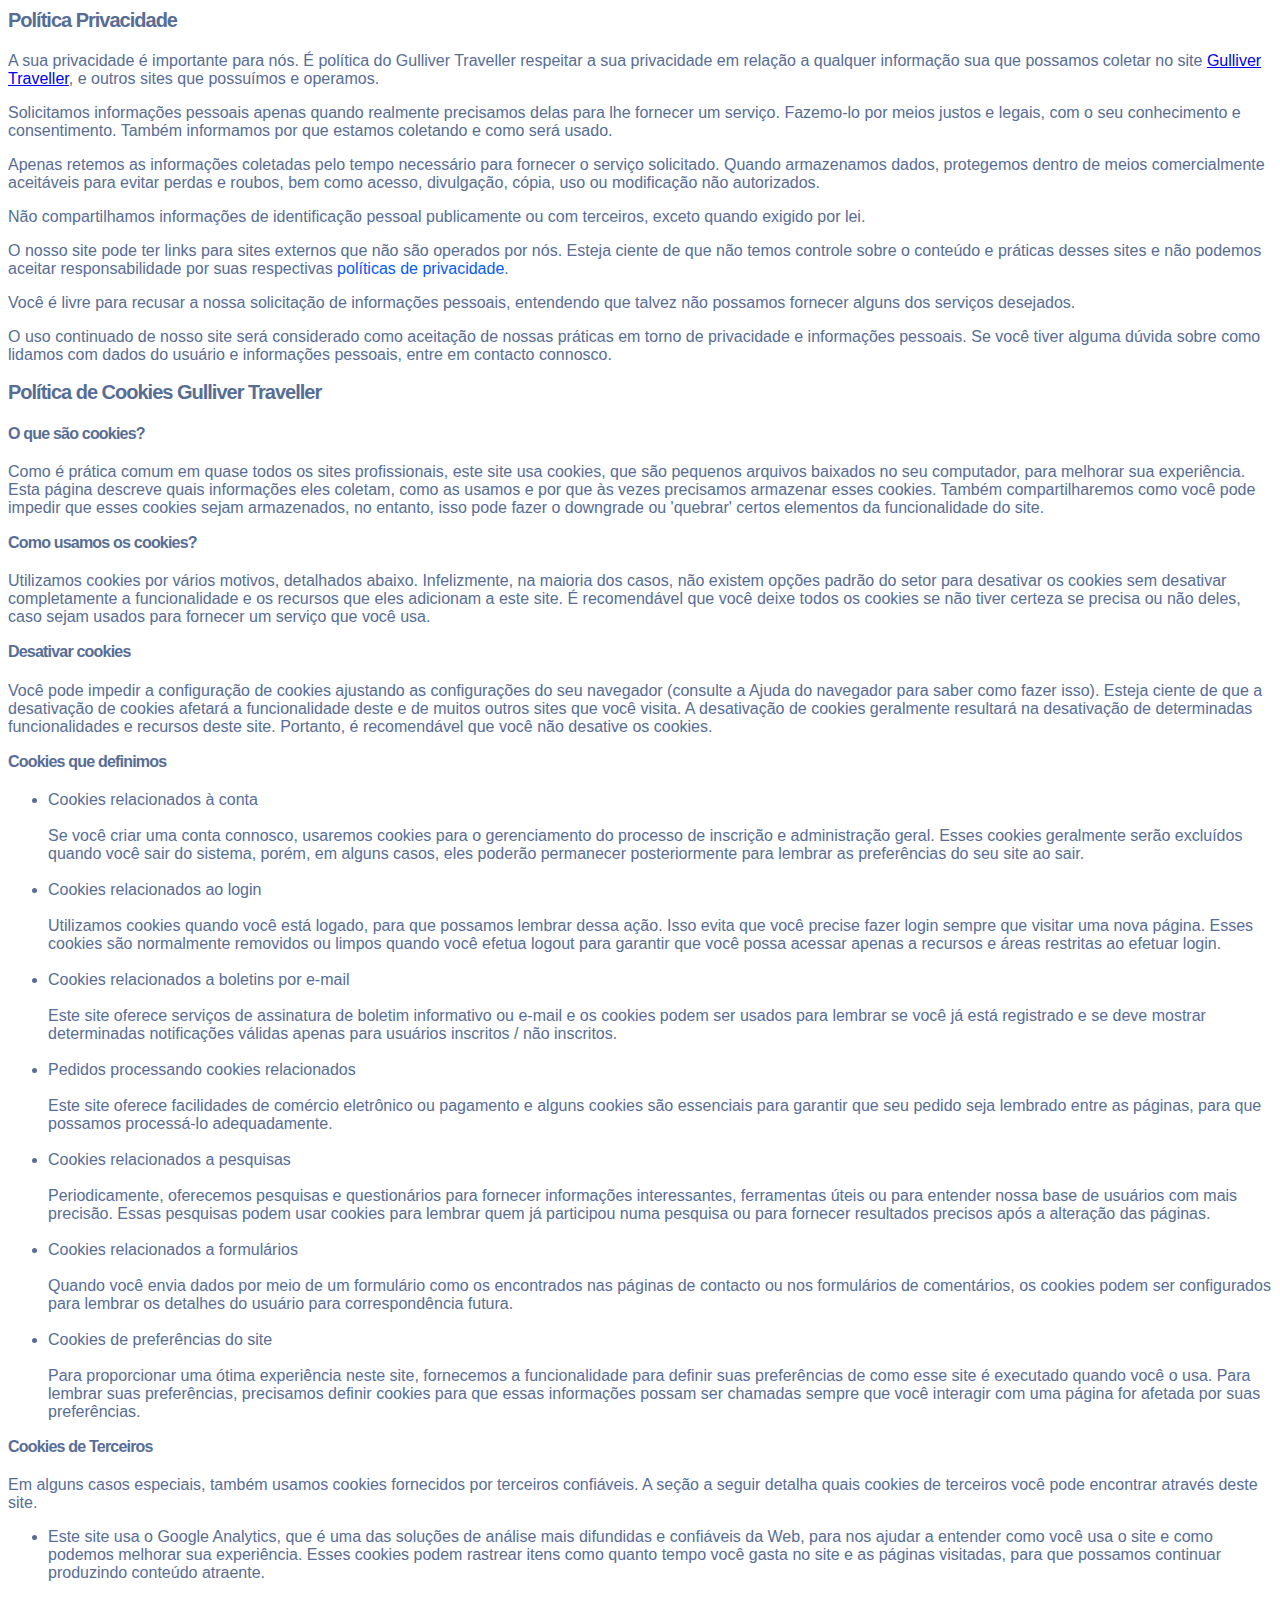
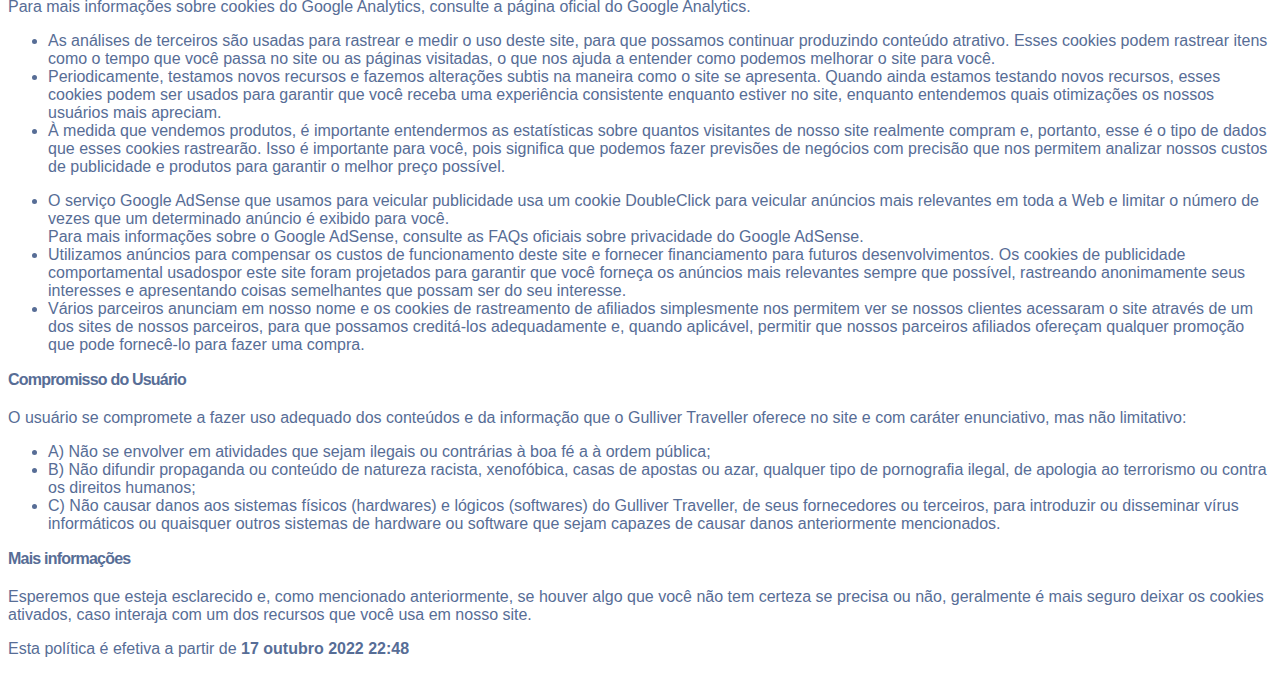
<file: cookies.html>
<!DOCTYPE html>
<html lang="en">

<head>
    <meta charset="UTF-8">
    <meta http-equiv="X-UA-Compatible" content="IE=edge">
    <meta name="viewport" content="width=device-width, initial-scale=1.0">
    <title>Politica de privacidade</title>
    <link rel="icon" href="./assets/img/logo.png">
    <link rel="stylesheet" href="./index.html">
</head>

<body>

    <h2
        style="box-sizing: border-box; margin: 0px; line-height: 1.2; font-size: 20px; letter-spacing: -0.05em; color: #576d96; padding-bottom: 20px; font-family: Montserrat, sans-serif; background-color: #ffffff;">
        Pol&iacute;tica Privacidade</h2>
    <p
        style="box-sizing: border-box; margin-top: 0px; margin-bottom: 1rem; font-size: 16px; color: #576d96; font-family: Montserrat, sans-serif; background-color: #ffffff;">
        A sua privacidade &eacute; importante para n&oacute;s. &Eacute; pol&iacute;tica do Gulliver Traveller respeitar
        a
        sua privacidade em rela&ccedil;&atilde;o a qualquer informa&ccedil;&atilde;o sua que possamos coletar no site <a
            href="https://traveler-gulliver-remaster.vercel.app/">Gulliver Traveller</a>, e outros sites que
        possu&iacute;mos e operamos.</p>
    <p
        style="box-sizing: border-box; margin-top: 0px; margin-bottom: 1rem; font-size: 16px; color: #576d96; font-family: Montserrat, sans-serif; background-color: #ffffff;">
        Solicitamos informa&ccedil;&otilde;es pessoais apenas quando realmente precisamos delas para lhe fornecer um
        servi&ccedil;o. Fazemo-lo por meios justos e legais, com o seu conhecimento e consentimento. Tamb&eacute;m
        informamos por que estamos coletando e como ser&aacute; usado.</p>
    <p
        style="box-sizing: border-box; margin-top: 0px; margin-bottom: 1rem; font-size: 16px; color: #576d96; font-family: Montserrat, sans-serif; background-color: #ffffff;">
        Apenas retemos as informa&ccedil;&otilde;es coletadas pelo tempo necess&aacute;rio para fornecer o
        servi&ccedil;o
        solicitado. Quando armazenamos dados, protegemos dentro de meios comercialmente aceit&aacute;veis ​​para evitar
        perdas e roubos, bem como acesso, divulga&ccedil;&atilde;o, c&oacute;pia, uso ou modifica&ccedil;&atilde;o
        n&atilde;o autorizados.</p>
    <p
        style="box-sizing: border-box; margin-top: 0px; margin-bottom: 1rem; font-size: 16px; color: #576d96; font-family: Montserrat, sans-serif; background-color: #ffffff;">
        N&atilde;o compartilhamos informa&ccedil;&otilde;es de identifica&ccedil;&atilde;o pessoal publicamente ou com
        terceiros, exceto quando exigido por lei.</p>
    <p
        style="box-sizing: border-box; margin-top: 0px; margin-bottom: 1rem; font-size: 16px; color: #576d96; font-family: Montserrat, sans-serif; background-color: #ffffff;">
        O nosso site pode ter links para sites externos que n&atilde;o s&atilde;o operados por n&oacute;s. Esteja ciente
        de
        que n&atilde;o temos controle sobre o conte&uacute;do e pr&aacute;ticas desses sites e n&atilde;o podemos
        aceitar
        responsabilidade por suas respectivas&nbsp;<a
            style="box-sizing: border-box; color: #055af9; text-decoration-line: none; background-color: transparent;"
            href="https://politicaprivacidade.com/" target="_BLANK">pol&iacute;ticas de privacidade</a>.</p>
    <p
        style="box-sizing: border-box; margin-top: 0px; margin-bottom: 1rem; font-size: 16px; color: #576d96; font-family: Montserrat, sans-serif; background-color: #ffffff;">
        Voc&ecirc; &eacute; livre para recusar a nossa solicita&ccedil;&atilde;o de informa&ccedil;&otilde;es pessoais,
        entendendo que talvez n&atilde;o possamos fornecer alguns dos servi&ccedil;os desejados.</p>
    <p
        style="box-sizing: border-box; margin-top: 0px; margin-bottom: 1rem; font-size: 16px; color: #576d96; font-family: Montserrat, sans-serif; background-color: #ffffff;">
        O uso continuado de nosso site ser&aacute; considerado como aceita&ccedil;&atilde;o de nossas pr&aacute;ticas em
        torno de privacidade e informa&ccedil;&otilde;es pessoais. Se voc&ecirc; tiver alguma d&uacute;vida sobre como
        lidamos com dados do usu&aacute;rio e informa&ccedil;&otilde;es pessoais, entre em contacto connosco.</p>
    <p
        style="box-sizing: border-box; margin-top: 0px; margin-bottom: 1rem; font-size: 16px; color: #576d96; font-family: Montserrat, sans-serif; background-color: #ffffff;">
    <h2
        style="box-sizing: border-box; margin: 0px; line-height: 1.2; font-size: 20px; letter-spacing: -0.05em; color: #576d96; padding-bottom: 20px; font-family: Montserrat, sans-serif; background-color: #ffffff;">
        Pol&iacute;tica de Cookies Gulliver Traveller</h2>
    <h3
        style="box-sizing: border-box; margin: 0px 0px 20px; line-height: 1.2; font-size: 16px; letter-spacing: -0.05em; color: #576d96; font-family: Montserrat, sans-serif; background-color: #ffffff;">
        O que s&atilde;o cookies?</h3>
    <p
        style="font-size: 16px; box-sizing: border-box; margin-top: 0px; margin-bottom: 1rem; color: #576d96; font-family: Montserrat, sans-serif; background-color: #ffffff;">
        Como &eacute; pr&aacute;tica comum em quase todos os sites profissionais, este site usa cookies, que s&atilde;o
        pequenos arquivos baixados no seu computador, para melhorar sua experi&ecirc;ncia. Esta p&aacute;gina descreve
        quais
        informa&ccedil;&otilde;es eles coletam, como as usamos e por que &agrave;s vezes precisamos armazenar esses
        cookies.
        Tamb&eacute;m compartilharemos como voc&ecirc; pode impedir que esses cookies sejam armazenados, no entanto,
        isso
        pode fazer o downgrade ou 'quebrar' certos elementos da funcionalidade do site.</p>
    <h3
        style="box-sizing: border-box; margin: 0px 0px 20px; line-height: 1.2; font-size: 16px; letter-spacing: -0.05em; color: #576d96; font-family: Montserrat, sans-serif; background-color: #ffffff;">
        Como usamos os cookies?</h3>
    <p
        style="font-size: 16px; box-sizing: border-box; margin-top: 0px; margin-bottom: 1rem; color: #576d96; font-family: Montserrat, sans-serif; background-color: #ffffff;">
        Utilizamos cookies por v&aacute;rios motivos, detalhados abaixo. Infelizmente, na maioria dos casos, n&atilde;o
        existem op&ccedil;&otilde;es padr&atilde;o do setor para desativar os cookies sem desativar completamente a
        funcionalidade e os recursos que eles adicionam a este site. &Eacute; recomend&aacute;vel que voc&ecirc; deixe
        todos
        os cookies se n&atilde;o tiver certeza se precisa ou n&atilde;o deles, caso sejam usados ​​para fornecer um
        servi&ccedil;o que voc&ecirc; usa.</p>
    <h3
        style="box-sizing: border-box; margin: 0px 0px 20px; line-height: 1.2; font-size: 16px; letter-spacing: -0.05em; color: #576d96; font-family: Montserrat, sans-serif; background-color: #ffffff;">
        Desativar cookies</h3>
    <p
        style="font-size: 16px; box-sizing: border-box; margin-top: 0px; margin-bottom: 1rem; color: #576d96; font-family: Montserrat, sans-serif; background-color: #ffffff;">
        Voc&ecirc; pode impedir a configura&ccedil;&atilde;o de cookies ajustando as configura&ccedil;&otilde;es do seu
        navegador (consulte a Ajuda do navegador para saber como fazer isso). Esteja ciente de que a
        desativa&ccedil;&atilde;o de cookies afetar&aacute; a funcionalidade deste e de muitos outros sites que
        voc&ecirc;
        visita. A desativa&ccedil;&atilde;o de cookies geralmente resultar&aacute; na desativa&ccedil;&atilde;o de
        determinadas funcionalidades e recursos deste site. Portanto, &eacute; recomend&aacute;vel que voc&ecirc;
        n&atilde;o
        desative os cookies.</p>
    <h3
        style="box-sizing: border-box; margin: 0px 0px 20px; line-height: 1.2; font-size: 16px; letter-spacing: -0.05em; color: #576d96; font-family: Montserrat, sans-serif; background-color: #ffffff;">
        Cookies que definimos</h3>
    <ul
        style="font-size: 16px; box-sizing: border-box; margin-top: 0px; margin-bottom: 1rem; color: #576d96; font-family: Montserrat, sans-serif; background-color: #ffffff;">
        <li style="box-sizing: border-box;">Cookies relacionados &agrave; conta<br style="box-sizing: border-box;" /><br
                style="box-sizing: border-box;" />Se voc&ecirc; criar uma conta connosco, usaremos cookies para o
            gerenciamento do processo de inscri&ccedil;&atilde;o e administra&ccedil;&atilde;o geral. Esses cookies
            geralmente ser&atilde;o exclu&iacute;dos quando voc&ecirc; sair do sistema, por&eacute;m, em alguns casos,
            eles
            poder&atilde;o permanecer posteriormente para lembrar as prefer&ecirc;ncias do seu site ao sair.<br
                style="box-sizing: border-box;" /><br style="box-sizing: border-box;" /></li>
        <li style="box-sizing: border-box;">Cookies relacionados ao login<br style="box-sizing: border-box;" /><br
                style="box-sizing: border-box;" />Utilizamos cookies quando voc&ecirc; est&aacute; logado, para que
            possamos
            lembrar dessa a&ccedil;&atilde;o. Isso evita que voc&ecirc; precise fazer login sempre que visitar uma nova
            p&aacute;gina. Esses cookies s&atilde;o normalmente removidos ou limpos quando voc&ecirc; efetua logout para
            garantir que voc&ecirc; possa acessar apenas a recursos e &aacute;reas restritas ao efetuar login.<br
                style="box-sizing: border-box;" /><br style="box-sizing: border-box;" /></li>
        <li style="box-sizing: border-box;">Cookies relacionados a boletins por e-mail<br
                style="box-sizing: border-box;" /><br style="box-sizing: border-box;" />Este site oferece
            servi&ccedil;os de
            assinatura de boletim informativo ou e-mail e os cookies podem ser usados ​​para lembrar se voc&ecirc;
            j&aacute;
            est&aacute; registrado e se deve mostrar determinadas notifica&ccedil;&otilde;es v&aacute;lidas apenas para
            usu&aacute;rios inscritos / n&atilde;o inscritos.<br style="box-sizing: border-box;" /><br
                style="box-sizing: border-box;" /></li>
        <li style="box-sizing: border-box;">Pedidos processando cookies relacionados<br
                style="box-sizing: border-box;" /><br style="box-sizing: border-box;" />Este site oferece facilidades de
            com&eacute;rcio eletr&ocirc;nico ou pagamento e alguns cookies s&atilde;o essenciais para garantir que seu
            pedido seja lembrado entre as p&aacute;ginas, para que possamos process&aacute;-lo adequadamente.<br
                style="box-sizing: border-box;" /><br style="box-sizing: border-box;" /></li>
        <li style="box-sizing: border-box;">Cookies relacionados a pesquisas<br style="box-sizing: border-box;" /><br
                style="box-sizing: border-box;" />Periodicamente, oferecemos pesquisas e question&aacute;rios para
            fornecer
            informa&ccedil;&otilde;es interessantes, ferramentas &uacute;teis ou para entender nossa base de
            usu&aacute;rios
            com mais precis&atilde;o. Essas pesquisas podem usar cookies para lembrar quem j&aacute; participou numa
            pesquisa ou para fornecer resultados precisos ap&oacute;s a altera&ccedil;&atilde;o das p&aacute;ginas.<br
                style="box-sizing: border-box;" /><br style="box-sizing: border-box;" /></li>
        <li style="box-sizing: border-box;">Cookies relacionados a formul&aacute;rios<br
                style="box-sizing: border-box;" /><br style="box-sizing: border-box;" />Quando voc&ecirc; envia dados
            por
            meio de um formul&aacute;rio como os encontrados nas p&aacute;ginas de contacto ou nos formul&aacute;rios de
            coment&aacute;rios, os cookies podem ser configurados para lembrar os detalhes do usu&aacute;rio para
            correspond&ecirc;ncia futura.<br style="box-sizing: border-box;" /><br style="box-sizing: border-box;" />
        </li>
        <li style="box-sizing: border-box;">Cookies de prefer&ecirc;ncias do site<br
                style="box-sizing: border-box;" /><br style="box-sizing: border-box;" />Para proporcionar uma
            &oacute;tima experi&ecirc;ncia neste site,
            fornecemos a funcionalidade para definir suas prefer&ecirc;ncias de como esse site &eacute; executado quando
            voc&ecirc; o usa. Para lembrar suas prefer&ecirc;ncias, precisamos definir cookies para que essas
            informa&ccedil;&otilde;es possam ser chamadas sempre que voc&ecirc; interagir com uma p&aacute;gina for
            afetada
            por suas prefer&ecirc;ncias.</li>
    </ul>
    <h3
        style="box-sizing: border-box; margin: 0px 0px 20px; line-height: 1.2; font-size: 16px; letter-spacing: -0.05em; color: #576d96; font-family: Montserrat, sans-serif; background-color: #ffffff;">
        Cookies de Terceiros</h3>
    <p
        style="font-size: 16px; box-sizing: border-box; margin-top: 0px; margin-bottom: 1rem; color: #576d96; font-family: Montserrat, sans-serif; background-color: #ffffff;">
        Em alguns casos especiais, tamb&eacute;m usamos cookies fornecidos por terceiros confi&aacute;veis. A
        se&ccedil;&atilde;o a seguir detalha quais cookies de terceiros voc&ecirc; pode encontrar atrav&eacute;s deste
        site.
    </p>
    <ul
        style="font-size: 16px; box-sizing: border-box; margin-top: 0px; margin-bottom: 1rem; color: #576d96; font-family: Montserrat, sans-serif; background-color: #ffffff;">
        <li style="box-sizing: border-box;">Este site usa o Google Analytics, que &eacute; uma das
            solu&ccedil;&otilde;es de
            an&aacute;lise mais difundidas e confi&aacute;veis ​​da Web, para nos ajudar a entender como voc&ecirc; usa
            o
            site e como podemos melhorar sua experi&ecirc;ncia. Esses cookies podem rastrear itens como quanto tempo
            voc&ecirc; gasta no site e as p&aacute;ginas visitadas, para que possamos continuar produzindo
            conte&uacute;do
            atraente.</li>
    </ul>
    <p
        style="font-size: 16px; box-sizing: border-box; margin-top: 0px; margin-bottom: 1rem; color: #576d96; font-family: Montserrat, sans-serif; background-color: #ffffff;">
        Para mais informa&ccedil;&otilde;es sobre cookies do Google Analytics, consulte a p&aacute;gina oficial do
        Google
        Analytics.</p>
    <ul
        style="font-size: 16px; box-sizing: border-box; margin-top: 0px; margin-bottom: 1rem; color: #576d96; font-family: Montserrat, sans-serif; background-color: #ffffff;">
        <li style="box-sizing: border-box;">As an&aacute;lises de terceiros s&atilde;o usadas para rastrear e medir o
            uso
            deste site, para que possamos continuar produzindo conte&uacute;do atrativo. Esses cookies podem rastrear
            itens
            como o tempo que voc&ecirc; passa no site ou as p&aacute;ginas visitadas, o que nos ajuda a entender como
            podemos melhorar o site para voc&ecirc;.</li>
        <li style="box-sizing: border-box;">Periodicamente, testamos novos recursos e fazemos altera&ccedil;&otilde;es
            subtis na maneira como o site se apresenta. Quando ainda estamos testando novos recursos, esses cookies
            podem
            ser usados ​​para garantir que voc&ecirc; receba uma experi&ecirc;ncia consistente enquanto estiver no site,
            enquanto entendemos quais otimiza&ccedil;&otilde;es os nossos usu&aacute;rios mais apreciam.</li>
        <li style="box-sizing: border-box;">&Agrave; medida que vendemos produtos, &eacute; importante entendermos as
            estat&iacute;sticas sobre quantos visitantes de nosso site realmente compram e, portanto, esse &eacute; o
            tipo
            de dados que esses cookies rastrear&atilde;o. Isso &eacute; importante para voc&ecirc;, pois significa que
            podemos fazer previs&otilde;es de neg&oacute;cios com precis&atilde;o que nos permitem analizar nossos
            custos de
            publicidade e produtos para garantir o melhor pre&ccedil;o poss&iacute;vel.</li>
    </ul>
    <p>
    <ul
        style="box-sizing: border-box; margin-top: 0px; margin-bottom: 1rem; color: #576d96; font-family: Montserrat, sans-serif; font-size: 16px; background-color: #ffffff;">
        <li style="box-sizing: border-box;">O servi&ccedil;o Google AdSense que usamos para veicular publicidade usa um
            cookie DoubleClick para veicular an&uacute;ncios mais relevantes em toda a Web e limitar o n&uacute;mero de
            vezes que um determinado an&uacute;ncio &eacute; exibido para voc&ecirc;.<br
                style="box-sizing: border-box;" />Para mais informa&ccedil;&otilde;es sobre o Google AdSense, consulte
            as
            FAQs oficiais sobre privacidade do Google AdSense.</li>
        <li style="box-sizing: border-box;">Utilizamos an&uacute;ncios para compensar os custos de funcionamento deste
            site
            e fornecer financiamento para futuros desenvolvimentos. Os cookies de publicidade comportamental usados
            ​​por
            este site foram projetados para garantir que voc&ecirc; forne&ccedil;a os an&uacute;ncios mais relevantes
            sempre
            que poss&iacute;vel, rastreando anonimamente seus interesses e apresentando coisas semelhantes que possam
            ser do
            seu interesse.</li>
        <li style="box-sizing: border-box;">V&aacute;rios parceiros anunciam em nosso nome e os cookies de rastreamento
            de
            afiliados simplesmente nos permitem ver se nossos clientes acessaram o site atrav&eacute;s de um dos sites
            de
            nossos parceiros, para que possamos credit&aacute;-los adequadamente e, quando aplic&aacute;vel, permitir
            que
            nossos parceiros afiliados ofere&ccedil;am qualquer promo&ccedil;&atilde;o que pode fornec&ecirc;-lo para
            fazer
            uma compra.</li>
    </ul>
    </p>
    </p>
    <h3
        style="box-sizing: border-box; margin: 0px 0px 20px; line-height: 1.2; font-size: 16px; letter-spacing: -0.05em; color: #576d96; font-family: Montserrat, sans-serif; background-color: #ffffff;">
        Compromisso do Usu&aacute;rio</h3>
    <p
        style="box-sizing: border-box; margin-top: 0px; margin-bottom: 1rem; font-size: 16px; color: #576d96; font-family: Montserrat, sans-serif; background-color: #ffffff;">
        O usu&aacute;rio se compromete a fazer uso adequado dos conte&uacute;dos e da informa&ccedil;&atilde;o que o
        Gulliver Traveller oferece no site e com car&aacute;ter enunciativo, mas n&atilde;o limitativo:</p>
    <ul
        style="box-sizing: border-box; margin-top: 0px; margin-bottom: 1rem; color: #576d96; font-family: Montserrat, sans-serif; font-size: 16px; background-color: #ffffff;">
        <li style="box-sizing: border-box;">A) N&atilde;o se envolver em atividades que sejam ilegais ou
            contr&aacute;rias
            &agrave; boa f&eacute; a &agrave; ordem p&uacute;blica;</li>
        <li style="box-sizing: border-box;">B) N&atilde;o difundir propaganda ou conte&uacute;do de natureza racista,
            xenof&oacute;bica, <a href='https://apostasonline.guru/' rel='nofollow' target='_BLANK'
                style='color:inherit !important; text-decoration: none !important; font-size: inherit !important;'>casas
                de
                apostas</a> ou azar, qualquer tipo de pornografia ilegal, de apologia ao terrorismo ou contra os
            direitos
            humanos;</li>
        <li style="box-sizing: border-box;">C) N&atilde;o causar danos aos sistemas f&iacute;sicos (hardwares) e
            l&oacute;gicos (softwares) do Gulliver Traveller, de seus fornecedores ou terceiros, para introduzir ou
            disseminar v&iacute;rus inform&aacute;ticos ou quaisquer outros sistemas de hardware ou software que sejam
            capazes de causar danos anteriormente mencionados.</li>
    </ul>
    <h3
        style="box-sizing: border-box; margin: 0px 0px 20px; line-height: 1.2; font-size: 16px; letter-spacing: -0.05em; color: #576d96; font-family: Montserrat, sans-serif; background-color: #ffffff;">
        Mais informa&ccedil;&otilde;es</h3>
    <p
        style="box-sizing: border-box; margin-top: 0px; margin-bottom: 1rem; font-size: 16px; color: #576d96; font-family: Montserrat, sans-serif; background-color: #ffffff;">
        Esperemos que esteja esclarecido e, como mencionado anteriormente, se houver algo que voc&ecirc; n&atilde;o tem
        certeza se precisa ou n&atilde;o, geralmente &eacute; mais seguro deixar os cookies ativados, caso interaja com
        um
        dos recursos que voc&ecirc; usa em nosso site.</p>
    <p
        style="box-sizing: border-box; margin-top: 0px; margin-bottom: 1rem; font-size: 16px; color: #576d96; font-family: Montserrat, sans-serif; background-color: #ffffff;">
        Esta pol&iacute;tica &eacute; efetiva a partir de <strong>17 outubro 2022 22:48</strong></p>
</body>

</html>
</file>
